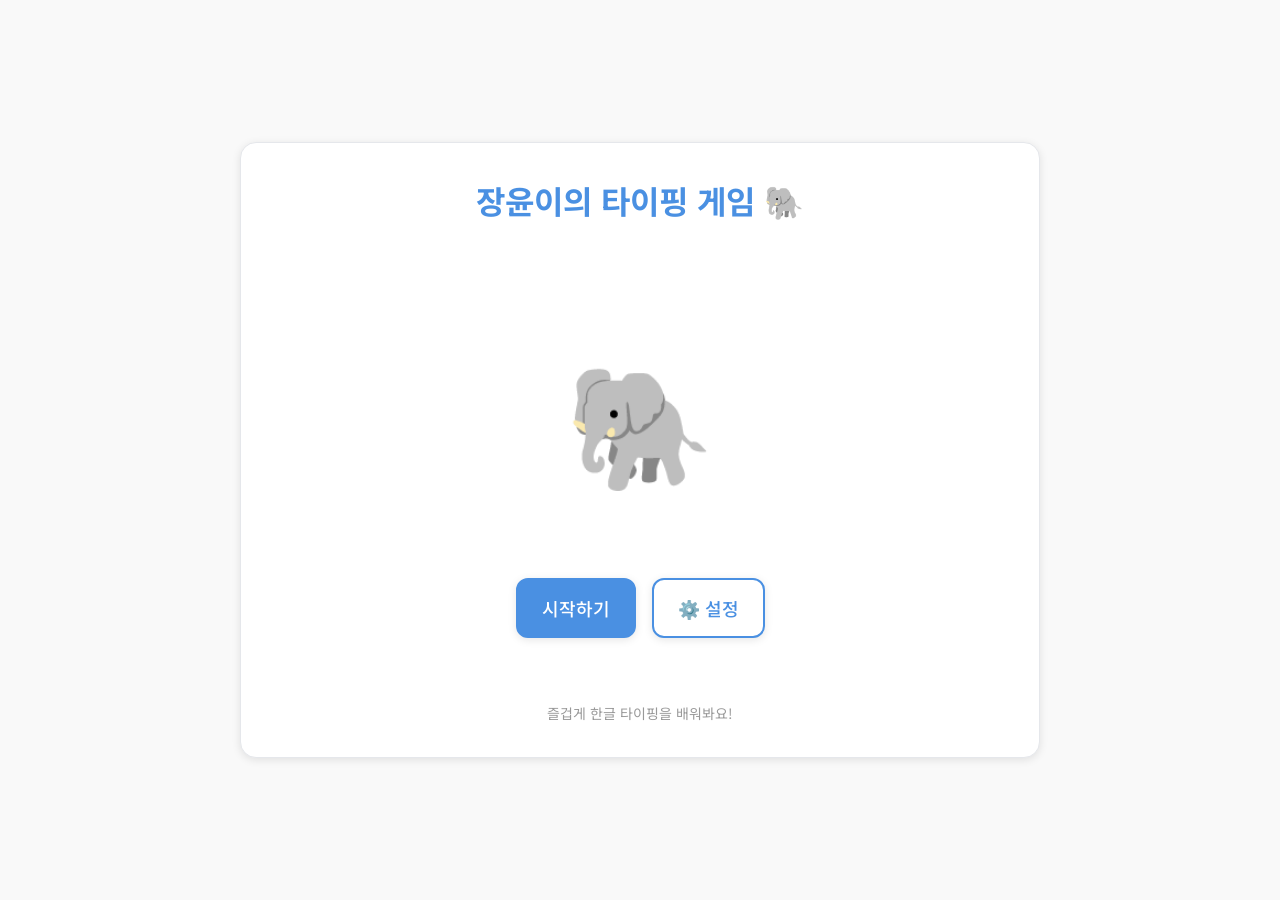
<file: index.html>
<!doctype html>
<html lang="ko">
  <head>
    <meta charset="utf-8" />
    <meta name="viewport" content="width=device-width, initial-scale=1" />
    <title>장윤이 한글 타이핑 게임 🐘</title>
    <meta name="description" content="초급부터 고급까지 낱말을 입력하고 정확도와 등급을 확인하는 어린이 한글 타이핑 게임" />
    <meta name="keywords" content="한글 타자 연습, 타자 게임, 어린이 타자, 한글 타이핑, 교육용 게임, 초등학생 한글, Hangul typing game" />
    <meta name="author" content="Shin Jaehyun" />
    <meta name="robots" content="index, follow, max-snippet:-1, max-image-preview:large, max-video-preview:-1" />
    <link rel="canonical" href="https://shinjaehyun20.github.io/02-hangul-typing-game/" />

    <!-- Open Graph / Facebook -->
    <meta property="og:type" content="website" />
    <meta property="og:url" content="https://shinjaehyun20.github.io/02-hangul-typing-game/" />
    <meta property="og:title" content="장윤이 한글 타이핑 게임 🐘" />
    <meta property="og:description" content="초급부터 고급까지 낱말을 입력하고 정확도와 등급을 확인하는 어린이 한글 타이핑 게임" />
    <meta property="og:image" content="https://shinjaehyun20.github.io/02-hangul-typing-game/public/og-image.svg" />

    <!-- Twitter -->
    <meta property="twitter:card" content="summary_large_image" />
    <meta property="twitter:url" content="https://shinjaehyun20.github.io/02-hangul-typing-game/" />
    <meta property="twitter:title" content="장윤이 한글 타이핑 게임 🐘" />
    <meta property="twitter:description" content="초급부터 고급까지 낱말을 입력하고 정확도와 등급을 확인하는 어린이 한글 타이핑 게임" />
    <meta property="twitter:image" content="https://shinjaehyun20.github.io/02-hangul-typing-game/public/og-image.svg" />

    <meta name="theme-color" content="#7c5cfc" />
    <link rel="preconnect" href="https://fonts.googleapis.com">
    <link rel="preconnect" href="https://fonts.gstatic.com" crossorigin>
    <link href="https://fonts.googleapis.com/css2?family=Noto+Sans+KR:wght@400;500;700&display=swap" rel="stylesheet">
    <link rel="stylesheet" href="styles.css" />

    <!-- Schema.org JSON-LD -->
    <script type="application/ld+json">
    {
      "@context": "https://schema.org",
      "@type": "WebApplication",
      "name": "장윤이 한글 타이핑 게임 🐘",
      "url": "https://shinjaehyun20.github.io/02-hangul-typing-game/",
      "description": "초급부터 고급까지 낱말을 입력하고 정확도와 등급을 확인하는 어린이 한글 타이핑 게임",
      "applicationCategory": "EducationalApplication",
      "operatingSystem": "Any",
      "offers": {
        "@type": "Offer",
        "price": "0",
        "priceCurrency": "KRW"
      },
      "creator": {
        "@type": "Person",
        "name": "Shin Jaehyun"
      },
      "inLanguage": "ko"
    }
    </script>
  </head>
  <body>
    <div id="app"></div>
    <script type="module" src="src/app.js"></script>
  </body>
</html>
</file>
<file: styles.css>
/* ===== CSS Variables ===== */
:root {
  --color-primary: #4A90E2;
  --color-secondary: #7ED321;
  --color-success: #50E3C2;
  --color-error: #FF6B6B;
  --color-bg: #F9F9F9;
  --color-text: #333333;
  --color-card-bg: #FFFFFF;
  --color-border: #E5E7EB;
  
  --font-size-small: 16px;
  --font-size-medium: 18px;
  --font-size-large: 20px;
  --font-size-xlarge: 32px;
  --font-size-huge: 48px;
  
  --spacing-xs: 8px;
  --spacing-sm: 16px;
  --spacing-md: 24px;
  --spacing-lg: 32px;
  --spacing-xl: 48px;
  
  --border-radius: 12px;
  --border-radius-lg: 16px;
  
  --shadow: 0 2px 8px rgba(0, 0, 0, 0.1);
  --shadow-lg: 0 4px 16px rgba(0, 0, 0, 0.15);
}

/* ===== Global Styles ===== */
* {
  box-sizing: border-box;
  margin: 0;
  padding: 0;
}

body {
  font-family: 'Noto Sans KR', 'Apple SD Gothic Neo', 'Malgun Gothic', sans-serif;
  background: var(--color-bg);
  color: var(--color-text);
  line-height: 1.6;
  font-size: var(--font-size-medium);
  min-height: 100vh;
  display: flex;
  justify-content: center;
  align-items: center;
  padding: var(--spacing-md);
}

body.font-small { font-size: var(--font-size-small); }
body.font-medium { font-size: var(--font-size-medium); }
body.font-large { font-size: var(--font-size-large); }

#app {
  width: 100%;
  max-width: 800px;
  margin: 0 auto;
}

/* ===== Typography ===== */
h1 {
  font-size: var(--font-size-xlarge);
  font-weight: 700;
  text-align: center;
  margin-bottom: var(--spacing-lg);
  color: var(--color-primary);
}

h2 {
  font-size: 24px;
  font-weight: 700;
  margin-bottom: var(--spacing-md);
  text-align: center;
}

/* ===== Card Component ===== */
.card {
  background: var(--color-card-bg);
  border: 1px solid var(--color-border);
  border-radius: var(--border-radius-lg);
  padding: var(--spacing-lg);
  box-shadow: var(--shadow);
  animation: fadeIn 0.3s ease-in;
}

/* ===== Button Styles ===== */
button {
  min-width: 60px;
  min-height: 60px;
  padding: 14px 24px;
  font-size: var(--font-size-medium);
  font-weight: 500;
  font-family: inherit;
  border: 2px solid var(--color-primary);
  border-radius: var(--border-radius);
  background: var(--color-primary);
  color: white;
  cursor: pointer;
  transition: all 0.2s ease;
  box-shadow: var(--shadow);
}

button:hover {
  transform: scale(1.05);
  box-shadow: var(--shadow-lg);
}

button:active {
  transform: scale(0.95);
}

button:focus {
  outline: 3px solid rgba(74, 144, 226, 0.3);
  outline-offset: 2px;
}

button.secondary {
  background: white;
  color: var(--color-primary);
}

button.secondary:hover {
  background: #f0f7ff;
}

button:disabled {
  opacity: 0.5;
  cursor: not-allowed;
  transform: none;
}

/* ===== Input Styles ===== */
input[type="text"] {
  width: 100%;
  padding: 16px 20px;
  font-size: 24px;
  font-family: inherit;
  border: 3px solid var(--color-border);
  border-radius: var(--border-radius);
  background: white;
  transition: all 0.2s ease;
  text-align: center;
}

input[type="text"]:focus {
  outline: none;
  border-color: var(--color-primary);
  box-shadow: 0 0 0 4px rgba(74, 144, 226, 0.1);
}

input[type="text"].correct {
  border-color: var(--color-success);
  animation: successShake 0.5s ease;
}

input[type="text"].wrong {
  border-color: var(--color-error);
  animation: errorShake 0.5s ease;
}

/* ===== Layout Components ===== */
.container {
  display: flex;
  flex-direction: column;
  gap: var(--spacing-lg);
  min-height: 400px;
}

.level-grid {
  display: grid;
  grid-template-columns: repeat(auto-fit, minmax(200px, 1fr));
  gap: var(--spacing-md);
  margin: var(--spacing-lg) 0;
}

.level-card {
  background: white;
  border: 3px solid var(--color-border);
  border-radius: var(--border-radius-lg);
  padding: var(--spacing-lg);
  text-align: center;
  cursor: pointer;
  transition: all 0.2s ease;
  min-height: 200px;
  display: flex;
  flex-direction: column;
  justify-content: center;
  align-items: center;
  gap: var(--spacing-sm);
}

.level-card:hover {
  border-color: var(--color-primary);
  transform: translateY(-4px);
  box-shadow: var(--shadow-lg);
}

.level-card:active {
  transform: translateY(-2px);
}

.level-icon {
  font-size: 48px;
  margin-bottom: var(--spacing-sm);
}

.level-title {
  font-size: 24px;
  font-weight: 700;
  color: var(--color-primary);
  margin-bottom: var(--spacing-xs);
}

.level-description {
  font-size: var(--font-size-small);
  color: #666;
  margin-bottom: var(--spacing-sm);
}

.level-stats {
  font-size: 14px;
  color: #999;
}

/* ===== Game Screen ===== */
.game-header {
  display: flex;
  justify-content: space-between;
  align-items: center;
  margin-bottom: var(--spacing-lg);
  padding: var(--spacing-md);
  background: white;
  border-radius: var(--border-radius);
  box-shadow: var(--shadow);
}

.progress-info {
  font-size: var(--font-size-medium);
  font-weight: 500;
}

.score-info {
  font-size: var(--font-size-medium);
  font-weight: 700;
  color: var(--color-primary);
}

.progress-bar {
  width: 100%;
  height: 12px;
  background: #E5E7EB;
  border-radius: 6px;
  overflow: hidden;
  margin-bottom: var(--spacing-lg);
}

.progress-fill {
  height: 100%;
  background: linear-gradient(90deg, var(--color-primary), var(--color-secondary));
  transition: width 0.3s ease;
  border-radius: 6px;
}

.word-display {
  font-size: var(--font-size-huge);
  font-weight: 700;
  text-align: center;
  color: var(--color-primary);
  margin: var(--spacing-xl) 0;
  min-height: 80px;
  display: flex;
  align-items: center;
  justify-content: center;
  animation: wordAppear 0.3s ease;
}

.character-container {
  text-align: center;
  margin: var(--spacing-lg) 0;
}

.character {
  font-size: 120px;
  display: inline-block;
  transition: transform 0.3s ease;
}

.character.jump {
  animation: jump 0.5s ease;
}

.character.shake {
  animation: headShake 0.5s ease;
}

.game-form {
  display: flex;
  flex-direction: column;
  gap: var(--spacing-md);
}

.button-group {
  display: flex;
  gap: var(--spacing-sm);
  justify-content: center;
  flex-wrap: wrap;
}

/* ===== Result Screen ===== */
.result-container {
  text-align: center;
}

.result-emoji {
  font-size: 80px;
  margin: var(--spacing-lg) 0;
  animation: scaleIn 0.5s ease;
}

.result-grade {
  font-size: 72px;
  font-weight: 700;
  color: var(--color-primary);
  margin: var(--spacing-md) 0;
  animation: scaleIn 0.6s ease;
}

.result-stats {
  display: grid;
  grid-template-columns: repeat(auto-fit, minmax(150px, 1fr));
  gap: var(--spacing-md);
  margin: var(--spacing-lg) 0;
}

.stat-item {
  background: #F0F7FF;
  padding: var(--spacing-md);
  border-radius: var(--border-radius);
}

.stat-label {
  font-size: var(--font-size-small);
  color: #666;
  margin-bottom: var(--spacing-xs);
}

.stat-value {
  font-size: 28px;
  font-weight: 700;
  color: var(--color-primary);
}

.result-message {
  font-size: 20px;
  color: #666;
  margin: var(--spacing-lg) 0;
  line-height: 1.8;
}

/* ===== Settings Screen ===== */
.settings-group {
  margin-bottom: var(--spacing-lg);
  padding-bottom: var(--spacing-lg);
  border-bottom: 1px solid var(--color-border);
}

.settings-group:last-child {
  border-bottom: none;
}

.settings-label {
  display: block;
  font-weight: 500;
  margin-bottom: var(--spacing-sm);
}

.toggle-switch {
  position: relative;
  display: inline-block;
  width: 60px;
  height: 34px;
}

.toggle-switch input {
  opacity: 0;
  width: 0;
  height: 0;
}

.slider {
  position: absolute;
  cursor: pointer;
  top: 0;
  left: 0;
  right: 0;
  bottom: 0;
  background-color: #ccc;
  transition: .4s;
  border-radius: 34px;
}

.slider:before {
  position: absolute;
  content: "";
  height: 26px;
  width: 26px;
  left: 4px;
  bottom: 4px;
  background-color: white;
  transition: .4s;
  border-radius: 50%;
}

input:checked + .slider {
  background-color: var(--color-primary);
}

input:checked + .slider:before {
  transform: translateX(26px);
}

.button-options {
  display: flex;
  gap: var(--spacing-sm);
  flex-wrap: wrap;
}

.option-button {
  min-width: auto;
  min-height: auto;
  padding: 10px 20px;
  background: white;
  color: var(--color-text);
  border: 2px solid var(--color-border);
}

.option-button.active {
  background: var(--color-primary);
  color: white;
  border-color: var(--color-primary);
}

/* ===== Animations ===== */
@keyframes fadeIn {
  from {
    opacity: 0;
    transform: translateY(20px);
  }
  to {
    opacity: 1;
    transform: translateY(0);
  }
}

@keyframes wordAppear {
  from {
    opacity: 0;
    transform: scale(0.8);
  }
  to {
    opacity: 1;
    transform: scale(1);
  }
}

@keyframes jump {
  0%, 100% { transform: translateY(0) rotate(0deg); }
  25% { transform: translateY(-30px) rotate(-5deg); }
  50% { transform: translateY(-40px) rotate(0deg); }
  75% { transform: translateY(-30px) rotate(5deg); }
}

@keyframes headShake {
  0%, 100% { transform: translateX(0) rotate(0deg); }
  25% { transform: translateX(-10px) rotate(-5deg); }
  50% { transform: translateX(10px) rotate(5deg); }
  75% { transform: translateX(-10px) rotate(-5deg); }
}

@keyframes successShake {
  0%, 100% { transform: scale(1); }
  25% { transform: scale(1.05); }
  50% { transform: scale(1.1); }
  75% { transform: scale(1.05); }
}

@keyframes errorShake {
  0%, 100% { transform: translateX(0); }
  10%, 30%, 50%, 70%, 90% { transform: translateX(-10px); }
  20%, 40%, 60%, 80% { transform: translateX(10px); }
}

@keyframes scaleIn {
  from {
    opacity: 0;
    transform: scale(0.5);
  }
  to {
    opacity: 1;
    transform: scale(1);
  }
}

/* ===== Responsive Design ===== */
@media (max-width: 768px) {
  :root {
    --font-size-xlarge: 24px;
    --font-size-huge: 36px;
  }
  
  .level-grid {
    grid-template-columns: 1fr;
  }
  
  .game-header {
    flex-direction: column;
    gap: var(--spacing-sm);
  }
  
  .result-grade {
    font-size: 48px;
  }
  
  .character {
    font-size: 80px;
  }
}

/* ===== Accessibility ===== */
.sr-only {
  position: absolute;
  width: 1px;
  height: 1px;
  padding: 0;
  margin: -1px;
  overflow: hidden;
  clip: rect(0, 0, 0, 0);
  white-space: nowrap;
  border-width: 0;
}

*:focus-visible {
  outline: 3px solid var(--color-primary);
  outline-offset: 2px;
}
</file>
